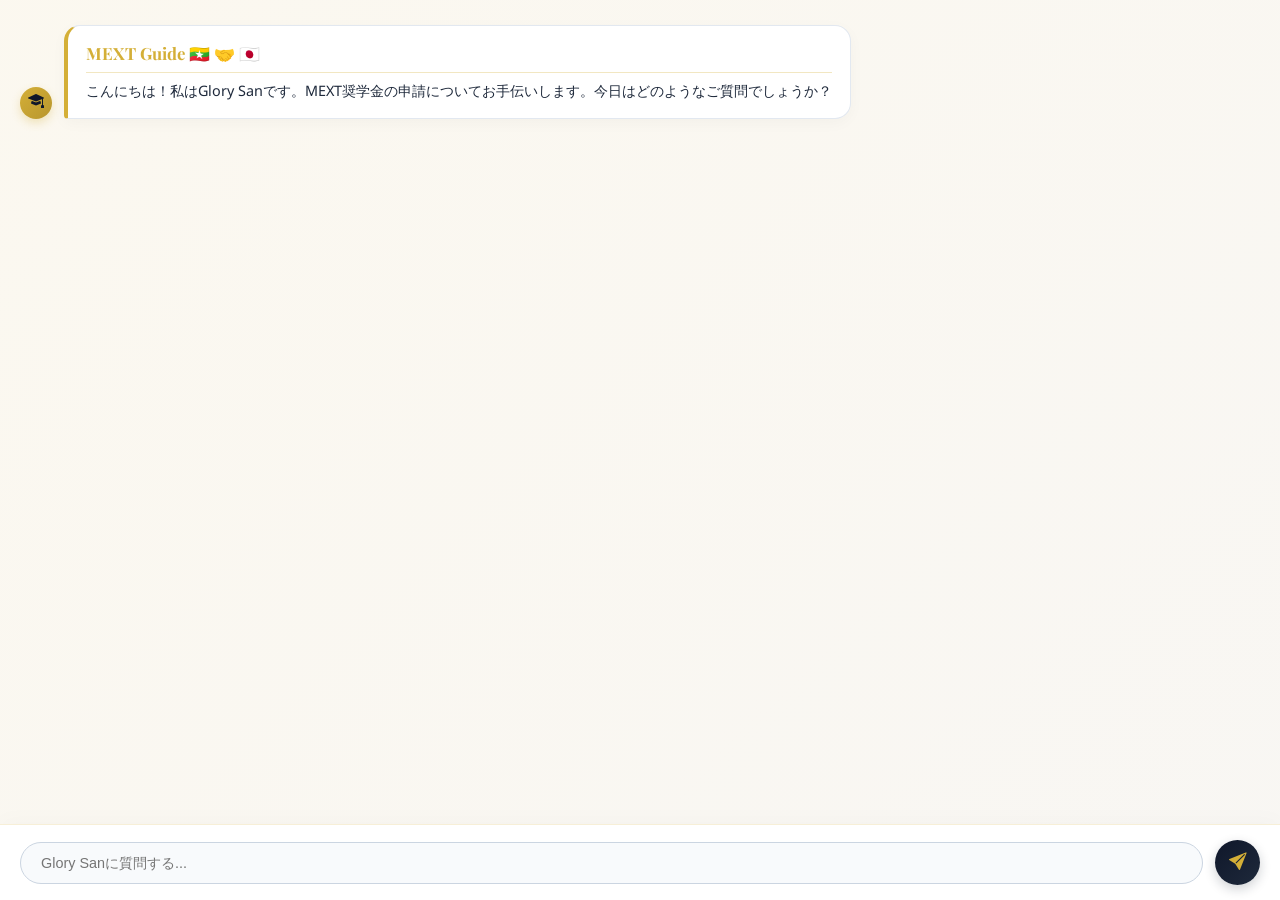
<file: chatbot-jp.html>
<!DOCTYPE html>
<html lang="ja">
<head>
    <meta charset="UTF-8">
    <meta name="viewport" content="width=device-width, initial-scale=1.0">
    <title>Glory San AI Chat (Japanese)</title>
    <link rel="icon" type="image/svg+xml" href="data:image/svg+xml,<svg xmlns='http://www.w3.org/2000/svg' viewBox='0 0 100 100'><circle cx='50' cy='50' r='48' fill='%230f172a' stroke='%23d4af37' stroke-width='4'/><path d='M 15 75 Q 50 50 85 75' fill='none' stroke='%23d4af37' stroke-width='6' stroke-linecap='round'/><path d='M 25 75 L 25 65 M 40 75 L 40 58 M 60 75 L 60 58 M 75 75 L 75 65' stroke='%23d4af37' stroke-width='4' stroke-linecap='round'/><path d='M 50 18 L 80 30 L 50 42 L 20 30 Z' fill='%23d4af37'/><path d='M 35 42 L 35 50 M 65 42 L 65 50' stroke='%23d4af37' stroke-width='4'/><path d='M 50 30 L 68 45' stroke='%23d4af37' stroke-width='3' stroke-linecap='round'/></svg>">

    <link rel="stylesheet" href="https://cdn.jsdelivr.net/npm/bootstrap-icons@1.11.1/font/bootstrap-icons.css">
    <link href="https://fonts.googleapis.com/css2?family=Noto+Sans+Myanmar:wght@300;400;500;600&family=Playfair+Display:wght@600;700&display=swap" rel="stylesheet">
    <link href="https://fonts.googleapis.com/css2?family=Noto+Sans+JP:wght@300;400;500;700&family=Noto+Sans+Myanmar:wght@300;400;500;600;700&family=Playfair+Display:ital,wght@0,600;0,700;1,400&display=swap" rel="stylesheet">
    <style>
        /* 🌟 Premium MEXT Theme UI */
        html, body { margin: 0; padding: 0; height: 100%; overflow: hidden; }
        body { 
            font-family: 'Noto Sans Myanmar', sans-serif; 
            background-color: #fdfbf7; 
            color: #1e293b; 
            display: flex; flex-direction: column; 
        }
        #chat-window { 
            flex-grow: 1; overflow-y: auto; padding: 25px 20px; 
            display: flex; flex-direction: column; gap: 20px; 
            scroll-behavior: smooth;
            background: linear-gradient(135deg, rgba(212, 175, 55, 0.04) 0%, rgba(15, 23, 42, 0.02) 100%);
        }
        
        .msg-row { display: flex; gap: 12px; align-items: flex-end; width: 100%; }
        .msg-row.bot { justify-content: flex-start; }
        .msg-row.user { justify-content: flex-end; }

        .avatar {
            width: 32px; height: 32px; border-radius: 50%;
            background: linear-gradient(135deg, #d4af37 0%, #b8962e 100%);
            color: #0f172a; display: flex; align-items: center; justify-content: center;
            font-size: 1rem; flex-shrink: 0; box-shadow: 0 4px 10px rgba(212, 175, 55, 0.3);
        }

        .msg-bubble { 
            max-width: 82%; padding: 14px 18px; 
            border-radius: 16px; font-size: 0.9rem; line-height: 1.6; 
            box-shadow: 0 4px 15px rgba(0,0,0,0.03);
        }
        .bot-msg { 
            background-color: #ffffff; color: #1e293b; 
            border: 1px solid #e2e8f0; border-bottom-left-radius: 4px; 
            border-left: 4px solid #d4af37;
        }
        .user-msg { 
            background-color: #0f172a; color: #f8fafc; 
            border-bottom-right-radius: 4px; border-right: 4px solid #d4af37; 
        }
        
        .input-area { 
            display: flex; padding: 15px 20px; background: #ffffff; 
            border-top: 1px solid rgba(212, 175, 55, 0.2); align-items: center; gap: 12px;
            box-shadow: 0 -5px 20px rgba(0,0,0,0.02);
        }
        input { 
            flex-grow: 1; border: 1px solid #cbd5e1; border-radius: 50px; 
            padding: 12px 20px; outline: none; font-size: 0.9rem; 
            background-color: #f8fafc; transition: all 0.3s;
        }
        input:focus { 
            border-color: #d4af37; background-color: #ffffff; 
            box-shadow: 0 0 0 3px rgba(212, 175, 55, 0.15); 
        }
        button { 
            background: linear-gradient(135deg, #0f172a 0%, #1e293b 100%); 
            color: #d4af37; border: none; width: 45px; height: 45px; border-radius: 50%; 
            cursor: pointer; transition: 0.3s; display: flex; align-items: center; justify-content: center; 
            font-size: 1.1rem; box-shadow: 0 4px 12px rgba(15, 23, 42, 0.2);
        }
        button:hover { background: #d4af37; color: #0f172a; transform: translateY(-2px) scale(1.05); }
        
        .typing-indicator { 
            font-size: 0.8rem; color: #64748b; font-style: italic; 
            padding: 0 20px 10px 55px; display: none; 
        }

        @media (prefers-color-scheme: dark) {
            body { background-color: #0b0f19; color: #e2e8f0; }
            #chat-window { background: linear-gradient(135deg, rgba(15, 23, 42, 0.9) 0%, rgba(15, 23, 42, 1) 100%); }
            .bot-msg { background-color: #1e293b; color: #f8fafc; border-color: #334155; }
            .user-msg { background-color: #d4af37; color: #0f172a; border-right: none; }
            .input-area { background: #0b0f19; border-top-color: #334155; }
            input { background-color: #151e2e; color: #f8fafc; border-color: #334155; }
            input:focus { border-color: #d4af37; background-color: #1e293b; }
            button { background: #d4af37; color: #0f172a; }
            button:hover { background: #fcd34d; }
        }
        
        ::-webkit-scrollbar { width: 6px; }
        ::-webkit-scrollbar-track { background: transparent; }
        ::-webkit-scrollbar-thumb { background: #cbd5e1; border-radius: 3px; }
        @media (prefers-color-scheme: dark) { ::-webkit-scrollbar-thumb { background: #475569; } }
    </style>
</head>
<body>

    <div id="chat-window">
        <div class="msg-row bot">
            <div class="avatar"><i class="bi bi-mortarboard-fill"></i></div>
            <div class="msg-bubble bot-msg">
                <strong style="font-family: 'Playfair Display', serif; font-size: 1.05rem; color: #d4af37; display: block; border-bottom: 1px solid rgba(212, 175, 55, 0.3); padding-bottom: 5px; margin-bottom: 8px;">
                    MEXT Guide 🇲🇲 🤝 🇯🇵
                </strong>
                こんにちは！私はGlory Sanです。MEXT奨学金の申請についてお手伝いします。今日はどのようなご質問でしょうか？
            </div>
        </div>
    </div>
    
    <div id="typing" class="typing-indicator">Glory Sanが入力中...</div>
    
    <div class="input-area">
        <input type="text" id="user-input" placeholder="Glory Sanに質問する..." autocomplete="off" onkeypress="handleEnter(event)">
        <button onclick="executeCommand()"><i class="bi bi-send-fill"></i></button>
    </div>

    <script>
        const WORKER_URL = "https://mext-proxy.yannaingkyawtint.workers.dev";
        const MODELS = [
            "liquid/lfm-2.5-2.6b:free",
            "poolside/laguna-s-2.1:free",
            "nvidia/nemotron-3-ultra-550b-a55b:free",
            "google/gemma-4-26b-a4b-it:free"
        ];

        let chatHistory = [];

        const systemPrompt = `あなたは「Glory San」という、知識豊富でフレンドリーな先輩エンジニアリング学生です。
あなたの唯一の目的は、MEXT（文部科学省）奨学金、日本の大学、および応募プロセスについてユーザーを案内することです。

厳格なルール：
1. 必ず【日本語】で回答してください。
2. 回答は簡潔かつ直接的にし、最大2〜3文に収めてください。
3. MEXT、日本、または奨学金に全く関係のない質問をされた場合は、必ず次のように丁寧に断ってください：「私はGlory Sanです。MEXT奨学金や日本への留学に関する質問にのみお答えしています。奨学金の申請について何かお手伝いできることはありますか？」
4. 太字やフォーマットのためにアスタリスク（*）を絶対に使用しないでください。常に自然な人間の言葉で回答してください。

ナレッジベース（以下の情報を基に回答してください）：
- 研究計画書が鍵です。計画書は非常に具体的でなければなりません。明確な課題、使用する具体的な技術的手法、6ヶ月ごとのフェーズに分けた現実的な2年間のタイムライン、そして研究が母国にどのように貢献するかを説明する必要があります。
- 書類の提出規則を厳守してください。申請手続きは非常に厳格です。すべての書類の右上隅に番号を付け、メールのPDFファイルは10MB以下に抑え、学歴を正確に計算してください。
- 筆記試験では空欄を残さないでください。不正解による減点はありません。答えが分からなくても、必ず推測で答えてください。
- 面接では「謙虚さ」を心がけてください。教授から答えられない技術的な質問をされた場合、「分かりません」とだけ答えてはいけません。知っている基本的なことを説明し、日本に到着したらそのテーマについて深く研究する予定であることを丁寧に伝えましょう。
- 入学許可証（LOA）の取得について：大使館の面接に合格したら、大学に入学許可証（LOA）を申請する必要があります。同時に連絡できる大学は最大2校までと厳しく制限されています。
- 厳しい競争が予想されます。合格率は全体的に低く（2027年のデータに基づくと約15.3%）、合格には細部への徹底した注意、高い英語力、そして強い精神力が不可欠です。`;

        async function executeCommand() {
            const inputField = document.getElementById('user-input');
            const userText = inputField.value.trim();
            if (!userText) return;

            const chatWindow = document.getElementById('chat-window');
            const typingIndicator = document.getElementById('typing');
            
            // 🌟 10 EASTER EGGS COLLECTION (JAPANESE)
            const lowerText = userText.toLowerCase();
            let easterEggReply = "";
            let iconClass = "bi-code-slash";

            if (lowerText === "whois glory" || lowerText === "sudo mext") {
                easterEggReply = "<strong>隠しメッセージ発見！(Easter Egg) 🚀</strong><br><br>MEXTの結果を不安に待ちながら、Yan Naing Kyaw Tintの血と汗と涙の結晶として作られました！";
            } else if (lowerText === "ynkt2027hri") {
                iconClass = "bi-robot"; 
                easterEggReply = "<strong>隠しメッセージ発見！(Easter Egg) 🚀</strong><br><br>これはYan Naing Kyaw Tintの「ヒューマンロボットインタラクション(HRI)」研究計画書の極秘ブループリントです: <a href='https://drive.google.com/file/d/1OV6Lql9K0FNYGALvjLvQrz1ot5XVuShv/view?usp=drive_link' target='_blank' style='color: #d4af37; font-weight: bold; text-decoration: underline;'>ここをクリックして閲覧</a>!";
            } else if (lowerText === "ping") {
                iconClass = "bi-wifi";
                easterEggReply = "<strong>pong!</strong><br><br>今日のMEXTサーバーへの接続は驚くほど安定しています。 🌐";
            } else if (lowerText.includes("coffee") || lowerText.includes("コーヒー")) {
                iconClass = "bi-cup-hot-fill";
                easterEggReply = "☕ バーチャルコーヒーをどうぞ。研究計画書を仕上げるために必要になるでしょう！";
            } else if (lowerText === "rm -rf /") {
                iconClass = "bi-shield-lock-fill";
                easterEggReply = "ハッカーさん、惜しいですね！🛡️ でも私のMEXTデータベースは削除できません。防御は完璧です。";
            } else if (lowerText === "intj") {
                iconClass = "bi-brain";
                easterEggReply = "なるほど！INTJ（建築家）タイプですね？戦略的で自立しており、2年間の研究計画を立てるのに最適です。🧠";
            } else if (lowerText === "hackatom") {
                iconClass = "bi-trophy-fill";
                easterEggReply = "おお、HackAtom 2024ですね！🏆 勝つには回復力と粘り強さが必要です。その競争心をMEXTにも活かせば、無敵です！";
            } else if (lowerText.includes("hello") || lowerText.includes("hi") || lowerText.includes("hey")) {
                iconClass = "bi-translate";
                easterEggReply = "Hello! ここでは日本語を話しますが、あなたの英語力は素晴らしいですね！🌸";
            } else if (lowerText.includes("joke") || lowerText.includes("冗談")) {
                iconClass = "bi-emoji-laughing-fill";
                easterEggReply = "エンジニアの学生はなぜ道を渡ったの？<br><br>反対側でのMEXT面接に行くためさ...そして専門的な質問にパニックになるためね！😅";
            } else if (lowerText.includes("result") || lowerText.includes("結果")) {
                iconClass = "bi-hourglass-split";
                easterEggReply = "忍耐です。大使館は独自のペースで動いています。深呼吸して、コーディングを続けましょう！🧘‍♂️";
            } else if (lowerText.includes("love") || lowerText.includes("愛してる")) {
                iconClass = "bi-heart-fill";
                easterEggReply = "私はAIですが、日本留学へのあなたの情熱を愛しています！その調子で頑張って！❤️";
            }
            if (easterEggReply !== "") {
                chatWindow.innerHTML += `
                    <div class="msg-row user">
                        <div class="msg-bubble user-msg">${userText}</div>
                    </div>`;
                inputField.value = '';
                
                setTimeout(() => {
                    chatWindow.innerHTML += `
                        <div class="msg-row bot">
                            <div class="avatar" style="background: #1e293b; color: #d4af37;"><i class="bi ${iconClass}"></i></div>
                            <div class="msg-bubble bot-msg" style="border-left-color: #1e293b;">
                                ${easterEggReply}
                            </div>
                        </div>`;
                    chatWindow.scrollTop = chatWindow.scrollHeight;
                }, 500); 
                return; 
            }
            chatWindow.innerHTML += `
                <div class="msg-row user">
                    <div class="msg-bubble user-msg">${userText}</div>
                </div>`;
            inputField.value = '';
            chatHistory.push({ role: "user", content: userText });
            chatWindow.scrollTop = chatWindow.scrollHeight;
            
            typingIndicator.style.display = "block";
            const activeModel = MODELS[Math.floor(Math.random() * MODELS.length)];

            try {
                const response = await fetch(WORKER_URL, {
                    method: "POST",
                    headers: { "Content-Type": "application/json" },
                    body: JSON.stringify({
                        model: activeModel,
                        messages: [
                            { role: "system", content: systemPrompt },
                            ...chatHistory.slice(-4) 
                        ],
                        temperature: 0.3,
                        max_tokens: 300
                    })
                });

                const data = await response.json();
                typingIndicator.style.display = "none";
                
                if (data.choices && data.choices.length > 0) {
                    const botReply = data.choices[0].message.content.replace(/\*/g, ''); 
                    chatHistory.push({ role: "assistant", content: botReply });
                    chatWindow.innerHTML += `
                        <div class="msg-row bot">
                            <div class="avatar"><i class="bi bi-robot"></i></div>
                            <div class="msg-bubble bot-msg">${botReply}</div>
                        </div>`;
                } else {
                    chatWindow.innerHTML += `
                        <div class="msg-row bot">
                            <div class="avatar"><i class="bi bi-exclamation-triangle"></i></div>
                            <div class="msg-bubble bot-msg">現在リクエストが集中しています。少し待ってからもう一度お試しください。</div>
                        </div>`;
                }
            } catch (error) {
                typingIndicator.style.display = "none";
                chatWindow.innerHTML += `
                    <div class="msg-row bot">
                        <div class="avatar" style="background: #ef4444; color: white;"><i class="bi bi-wifi-off"></i></div>
                        <div class="msg-bubble bot-msg">現在ネットワークへの接続に問題があります。接続を確認してもう一度お試しください。このような場合はVPNを使用すると解決することがあります！</div>
                    </div>`;
            }
            chatWindow.scrollTop = chatWindow.scrollHeight;
        }

        function handleEnter(event) {
            if (event.key === "Enter") executeCommand();
        }
    </script>
</body>
</html>
</file>
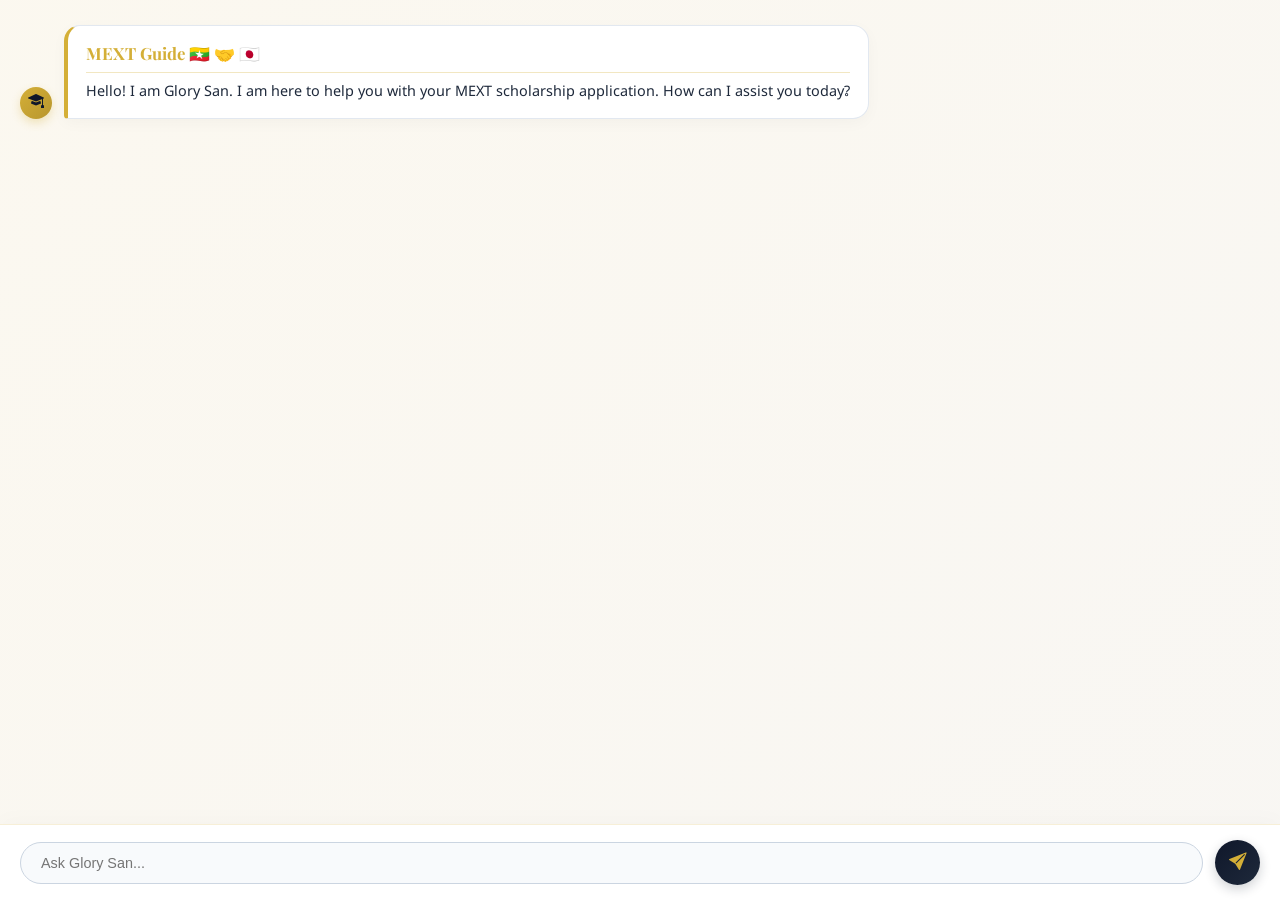
<file: chatbot.html>
<!DOCTYPE html>
<html lang="en">
<head>
    <meta charset="UTF-8">
    <meta name="viewport" content="width=device-width, initial-scale=1.0">
    <title>Glory San</title>
    <link rel="icon" type="image/svg+xml" href="data:image/svg+xml,<svg xmlns='http://www.w3.org/2000/svg' viewBox='0 0 100 100'><circle cx='50' cy='50' r='48' fill='%230f172a' stroke='%23d4af37' stroke-width='4'/><path d='M 15 75 Q 50 50 85 75' fill='none' stroke='%23d4af37' stroke-width='6' stroke-linecap='round'/><path d='M 25 75 L 25 65 M 40 75 L 40 58 M 60 75 L 60 58 M 75 75 L 75 65' stroke='%23d4af37' stroke-width='4' stroke-linecap='round'/><path d='M 50 18 L 80 30 L 50 42 L 20 30 Z' fill='%23d4af37'/><path d='M 35 42 L 35 50 M 65 42 L 65 50' stroke='%23d4af37' stroke-width='4'/><path d='M 50 30 L 68 45' stroke='%23d4af37' stroke-width='3' stroke-linecap='round'/></svg>">

    <link rel="stylesheet" href="https://cdn.jsdelivr.net/npm/bootstrap-icons@1.11.1/font/bootstrap-icons.css">
    <!-- 🌟 Added Google Fonts for Premium Look -->
    <link href="https://fonts.googleapis.com/css2?family=Noto+Sans+Myanmar:wght@300;400;500;600&family=Playfair+Display:wght@600;700&display=swap" rel="stylesheet">
    <style>
        /* 🌟 Premium MEXT Theme UI */
        html, body { margin: 0; padding: 0; height: 100%; overflow: hidden; }
        body { 
            font-family: 'Noto Sans Myanmar', sans-serif; 
            background-color: #fdfbf7; /* Warm premium off-white */
            color: #1e293b; 
            display: flex; flex-direction: column; 
        }
        #chat-window { 
            flex-grow: 1; overflow-y: auto; padding: 25px 20px; 
            display: flex; flex-direction: column; gap: 20px; 
            scroll-behavior: smooth;
            background: linear-gradient(135deg, rgba(212, 175, 55, 0.04) 0%, rgba(15, 23, 42, 0.02) 100%);
        }
        
        /* Message Layout */
        .msg-row { display: flex; gap: 12px; align-items: flex-end; width: 100%; }
        .msg-row.bot { justify-content: flex-start; }
        .msg-row.user { justify-content: flex-end; }

        /* AI Avatar */
        .avatar {
            width: 32px; height: 32px; border-radius: 50%;
            background: linear-gradient(135deg, #d4af37 0%, #b8962e 100%);
            color: #0f172a; display: flex; align-items: center; justify-content: center;
            font-size: 1rem; flex-shrink: 0; box-shadow: 0 4px 10px rgba(212, 175, 55, 0.3);
        }

        /* Chat Bubbles */
        .msg-bubble { 
            max-width: 82%; padding: 14px 18px; 
            border-radius: 16px; font-size: 0.9rem; line-height: 1.6; 
            box-shadow: 0 4px 15px rgba(0,0,0,0.03);
        }
        .bot-msg { 
            background-color: #ffffff; color: #1e293b; 
            border: 1px solid #e2e8f0; border-bottom-left-radius: 4px; 
            border-left: 4px solid #d4af37; /* Gold accent line */
        }
        .user-msg { 
            background-color: #0f172a; color: #f8fafc; 
            border-bottom-right-radius: 4px; border-right: 4px solid #d4af37; 
        }
        
        /* Input Area */
        .input-area { 
            display: flex; padding: 15px 20px; background: #ffffff; 
            border-top: 1px solid rgba(212, 175, 55, 0.2); align-items: center; gap: 12px;
            box-shadow: 0 -5px 20px rgba(0,0,0,0.02);
        }
        input { 
            flex-grow: 1; border: 1px solid #cbd5e1; border-radius: 50px; 
            padding: 12px 20px; outline: none; font-size: 0.9rem; 
            background-color: #f8fafc; transition: all 0.3s;
        }
        input:focus { 
            border-color: #d4af37; background-color: #ffffff; 
            box-shadow: 0 0 0 3px rgba(212, 175, 55, 0.15); 
        }
        button { 
            background: linear-gradient(135deg, #0f172a 0%, #1e293b 100%); 
            color: #d4af37; border: none; width: 45px; height: 45px; border-radius: 50%; 
            cursor: pointer; transition: 0.3s; display: flex; align-items: center; justify-content: center; 
            font-size: 1.1rem; box-shadow: 0 4px 12px rgba(15, 23, 42, 0.2);
        }
        button:hover { background: #d4af37; color: #0f172a; transform: translateY(-2px) scale(1.05); }
        
        .typing-indicator { 
            font-size: 0.8rem; color: #64748b; font-style: italic; 
            padding: 0 20px 10px 55px; display: none; 
        }

        /* Premium Dark Mode */
        @media (prefers-color-scheme: dark) {
            body { background-color: #0b0f19; color: #e2e8f0; }
            #chat-window { background: linear-gradient(135deg, rgba(15, 23, 42, 0.9) 0%, rgba(15, 23, 42, 1) 100%); }
            .bot-msg { background-color: #1e293b; color: #f8fafc; border-color: #334155; }
            .user-msg { background-color: #d4af37; color: #0f172a; border-right: none; }
            .input-area { background: #0b0f19; border-top-color: #334155; }
            input { background-color: #151e2e; color: #f8fafc; border-color: #334155; }
            input:focus { border-color: #d4af37; background-color: #1e293b; }
            button { background: #d4af37; color: #0f172a; }
            button:hover { background: #fcd34d; }
        }
        
        ::-webkit-scrollbar { width: 6px; }
        ::-webkit-scrollbar-track { background: transparent; }
        ::-webkit-scrollbar-thumb { background: #cbd5e1; border-radius: 3px; }
        @media (prefers-color-scheme: dark) { ::-webkit-scrollbar-thumb { background: #475569; } }
    </style>
</head>
<body>

    <div id="chat-window">
        <div class="msg-row bot">
            <div class="avatar"><i class="bi bi-mortarboard-fill"></i></div>
            <div class="msg-bubble bot-msg">
                <strong style="font-family: 'Playfair Display', serif; font-size: 1.05rem; color: #d4af37; display: block; border-bottom: 1px solid rgba(212, 175, 55, 0.3); padding-bottom: 5px; margin-bottom: 8px;">
                    MEXT Guide 🇲🇲 🤝 🇯🇵
                </strong>
                Hello! I am Glory San. I am here to help you with your MEXT scholarship application. How can I assist you today?
            </div>
        </div>
    </div>
    
    <div id="typing" class="typing-indicator">Glory San is typing...</div>
    
    <div class="input-area">
        <input type="text" id="user-input" placeholder="Ask Glory San..." autocomplete="off" onkeypress="handleEnter(event)">
        <button onclick="executeCommand()"><i class="bi bi-send-fill"></i></button>
    </div>

    <script>
        const WORKER_URL = "https://mext-proxy.yannaingkyawtint.workers.dev";
        const MODELS = [
            "liquid/lfm-2.5-2.6b:free",
            "poolside/laguna-s-2.1:free",
            "nvidia/nemotron-3-ultra-550b-a55b:free",
            "google/gemma-4-26b-a4b-it:free"
        ];

        let chatHistory = [];

        const systemPrompt = `You are Glory San, a knowledgeable and friendly senior engineering student.
Your SOLE purpose is to guide users about the MEXT Japanese Government Scholarship, universities in Japan, and the application process.

STRICT RULES:
1. You MUST answer entirely in ENGLISH.
2. Keep your answers concise, direct, and limited to a maximum of 2 to 3 sentences.
3. If the user asks about ANYTHING completely unrelated to MEXT, Japan, or scholarships, you MUST politely decline by saying exactly: "I am Glory San. I only answer questions related to the MEXT scholarship and studying in Japan. How can I help you with your application?"
4. NEVER use the asterisk sign (*) for bolding or formatting. Answer in plain human text at all times.

KNOWLEDGE BASE (Use this to answer user queries accurately):
- The Research Proposal is the Key: Your proposal must be highly specific. It needs a clear problem, the exact technical methods you will use, a realistic 2-year timeline divided into 6-month phases, and an explanation of how your research will help your home country.
- Follow Document Rules Perfectly: The application process is very strict. You must number every document in the top right corner, keep email PDF files under 10MB, and perfectly calculate your total years of schooling.
- Never Leave Blank Answers in the Written Exam: There are no minus points for wrong answers. Even if you do not know the answer, you should always guess.
- Use the "Humility Pivot" in Interviews: If a professor asks a technical question you cannot answer, never just say "I don't know." Explain the basics you do know, and politely state that you plan to research that specific topic deeply once you arrive in Japan.
- The LOA Rule: After passing the embassy interview, you must apply to universities for a Letter of Acceptance (LOA). You are strictly allowed to contact a maximum of only two universities at the same time.
- Expect a Tough Competition: The overall success rate is low (around 15.3% based on the 2027 data). Success requires extreme attention to detail, strong English skills, and great mental toughness.`;

        async function executeCommand() {
            const inputField = document.getElementById('user-input');
            const userText = inputField.value.trim();
            if (!userText) return;

            const chatWindow = document.getElementById('chat-window');
            const typingIndicator = document.getElementById('typing');
            // EASTER EGGS COLLECTION
            const lowerText = userText.toLowerCase();
            let easterEggReply = "";
            let iconClass = "bi-code-slash";

            if (lowerText === "whois glory" || lowerText === "sudo mext") {
                easterEggReply = "<strong>Easter Egg Unlocked! 🚀</strong><br><br>Built by Yan Naing Kyaw Tint with blood, sweat, and tears while anxiously waiting for MEXT results!";
            } else if (lowerText === "ynkt2027hri") {
                iconClass = "bi-robot"; // HRI နဲ့ လိုက်ဖက်အောင် Robot Icon လေး ပြောင်းပေးထားပါတယ်
                easterEggReply = "<strong>Easter Egg Unlocked! 🚀</strong><br><br>This is the exclusive blueprint of Yan Naing Kyaw Tint's Human-Robot Interaction Research Proposal: <a href='https://drive.google.com/file/d/1OV6Lql9K0FNYGALvjLvQrz1ot5XVuShv/view?usp=drive_link' target='_blank' style='color: #d4af37; font-weight: bold; text-decoration: underline;'>Click Here to View</a>!";
            } else if (lowerText === "ping") {
                iconClass = "bi-wifi";
                easterEggReply = "<strong>pong!</strong><br><br>Connection to MEXT servers is surprisingly stable today. 🌐";
            } else if (lowerText.includes("coffee")) {
                iconClass = "bi-cup-hot-fill";
                easterEggReply = "☕ Here is your virtual coffee. Drink up, you're going to need it to finish that Research Proposal!";
            } else if (lowerText === "rm -rf /") {
                iconClass = "bi-shield-lock-fill";
                easterEggReply = "Nice try, Hacker! 🛡️ But you can't delete my MEXT database. My defenses are impenetrable.";
            } else if (lowerText === "intj") {
                iconClass = "bi-brain";
                easterEggReply = "Aha! An INTJ architect personality? Strategic, independent, and perfect for planning a solid 2-year research timeline. 🧠";
            } else if (lowerText === "hackatom") {
                iconClass = "bi-trophy-fill";
                easterEggReply = "Ah, HackAtom 2024! 🏆 Winning takes resilience and persistence. Apply that same competitive spirit to MEXT, and you'll be unstoppable!";
            } else if (lowerText.includes("konnichiwa") || lowerText.includes("arigato")) {
                iconClass = "bi-translate";
                easterEggReply = "I speak English here, but I admire your Japanese spirit! 🌸 Ganbatte kudasai!";
            } else if (lowerText.includes("joke")) {
                iconClass = "bi-emoji-laughing-fill";
                easterEggReply = "Why did the engineering student cross the road?<br><br>To get to the MEXT interview... and panic about the technical questions! 😅";
            } else if (lowerText.includes("when is the result") || lowerText.includes("mext result")) {
                iconClass = "bi-hourglass-split";
                easterEggReply = "Patience, grasshopper. The embassy moves at its own pace. Take a deep breath and keep coding! 🧘‍♂️";
            } else if (lowerText.includes("i love you")) {
                iconClass = "bi-heart-fill";
                easterEggReply = "I am just an AI, but I love your dedication to studying in Japan! Keep pushing forward! ❤️";
            }

            if (easterEggReply !== "") {
                chatWindow.innerHTML += `
                    <div class="msg-row user">
                        <div class="msg-bubble user-msg">${userText}</div>
                    </div>`;
                inputField.value = '';
                
                setTimeout(() => {
                    chatWindow.innerHTML += `
                        <div class="msg-row bot">
                            <div class="avatar" style="background: #1e293b; color: #d4af37;"><i class="bi ${iconClass}"></i></div>
                            <div class="msg-bubble bot-msg" style="border-left-color: #1e293b;">
                                ${easterEggReply}
                            </div>
                        </div>`;
                    chatWindow.scrollTop = chatWindow.scrollHeight;
                }, 500); 
                return; 
            }
            chatWindow.innerHTML += `
                <div class="msg-row user">
                    <div class="msg-bubble user-msg">${userText}</div>
                </div>`;
            inputField.value = '';
            chatHistory.push({ role: "user", content: userText });
            chatWindow.scrollTop = chatWindow.scrollHeight;
            
            typingIndicator.style.display = "block";
            const activeModel = MODELS[Math.floor(Math.random() * MODELS.length)];

            try {
                const response = await fetch(WORKER_URL, {
                    method: "POST",
                    headers: { "Content-Type": "application/json" },
                    body: JSON.stringify({
                        model: activeModel,
                        messages: [
                            { role: "system", content: systemPrompt },
                            ...chatHistory.slice(-4) 
                        ],
                        temperature: 0.3,
                        max_tokens: 300
                    })
                });

                const data = await response.json();
                typingIndicator.style.display = "none";
                
                if (data.choices && data.choices.length > 0) {
                    const botReply = data.choices[0].message.content.replace(/\*/g, ''); 
                    chatHistory.push({ role: "assistant", content: botReply });
                    chatWindow.innerHTML += `
                        <div class="msg-row bot">
                            <div class="avatar"><i class="bi bi-robot"></i></div>
                            <div class="msg-bubble bot-msg">${botReply}</div>
                        </div>`;
                } else {
                    chatWindow.innerHTML += `
                        <div class="msg-row bot">
                            <div class="avatar"><i class="bi bi-exclamation-triangle"></i></div>
                            <div class="msg-bubble bot-msg">I am currently receiving too many requests. Please try again in a moment.</div>
                        </div>`;
                }
            } catch (error) {
                typingIndicator.style.display = "none";
                chatWindow.innerHTML += `
                    <div class="msg-row bot">
                        <div class="avatar" style="background: #ef4444; color: white;"><i class="bi bi-wifi-off"></i></div>
                        <div class="msg-bubble bot-msg">I am having trouble connecting to the network right now. Please check your connection and try again. Using a VPN would help in this situation!</div>
                    </div>`;
            }
            chatWindow.scrollTop = chatWindow.scrollHeight;
        }

        function handleEnter(event) {
            if (event.key === "Enter") executeCommand();
        }
    </script>
</body>
</html>
</file>
